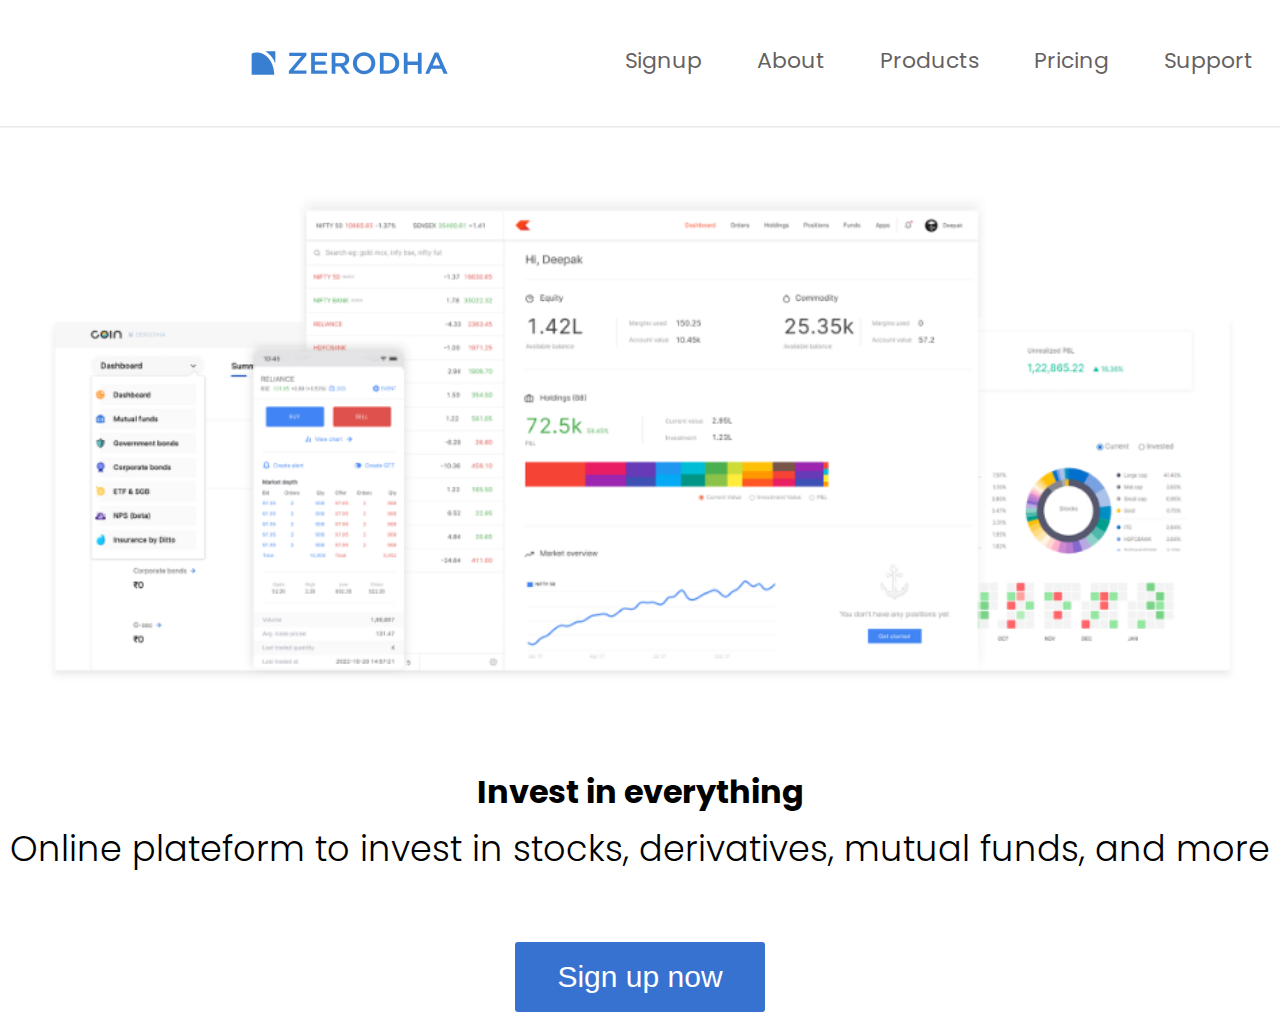
<file: assignments/week 0/index.html>
<!DOCTYPE html>
<html lang="en">
  <head>
    <meta charset="UTF-8" />
    <meta name="viewport" content="width=device-width, initial-scale=1.0" />
    <title>Zerodha</title>
    <link rel="stylesheet" href="styles.css" />
  </head>
  <body>
    <header>
      <div class="nav">
        <img src="logo.svg" alt="zerodha logo" />
        <ul>
          <li>Signup</li>
          <li>About</li>
          <li>Products</li>
          <li>Pricing</li>
          <li>Support</li>
        </ul>
      </div>
    </header>
    <div class="image"><img src="center.png" alt="" /></div>
    <div class="content">
      <h1>Invest in everything</h1>
      <h4>
        Online plateform to invest in stocks, derivatives, mutual funds, and
        more
      </h4>
      <button>Sign up now</button>
    </div>
  </body>
</html>
</file>
<file: assignments/week 0/styles.css>
@import url("https://fonts.googleapis.com/css2?family=Bona+Nova:ital@1&family=Inter:wght@400;600;700&family=Macondo&family=Poppins&family=Tilt+Neon&display=swap");

body {
  font-family: "Poppins", sans-serif;
  margin: 0;
  padding: 0;
  box-sizing: border-box;
  font-size: 16px;
  font-weight: 400;
}
.nav {
  display: flex;
  justify-content: space-between;
  box-shadow: 0 1px 2px #dcdcdc;
}
.nav img {
  width: 200px;
  padding: 50px;
  margin-left: 200px;
  margin-right: 100px;
}

ul {
  margin-right: 200px;
  list-style: none;
  font-size: 22px;
  font-weight: 400;
  display: flex;
  gap: 55px;
  padding: 22px 25px;
  color: #423d3dd0;
  cursor: pointer;
}
.image {
  margin-top: 20px;
  display: flex;
  justify-content: center;
  height: 600px;
}
.content {
  display: flex;
  justify-content: center;
  flex-direction: column;
  align-items: center;
}

.content h4 {
  font-size: 35px;
  font-weight: 300;
  margin-top: -15px;
}

button {
  width: 250px;
  height: 70px;
  background-color: #3872d1;
  color: #fff;
  border: 1px solid rgba(0, 0, 0, 0);
  border-radius: 3px;
  padding: 10px 30px;
  font-weight: 400;
  cursor: pointer;
  font-size: 30px;
  margin-top: 20px;
}
button:hover {
  background-color: black;
  color: #fff;
}
</file>
